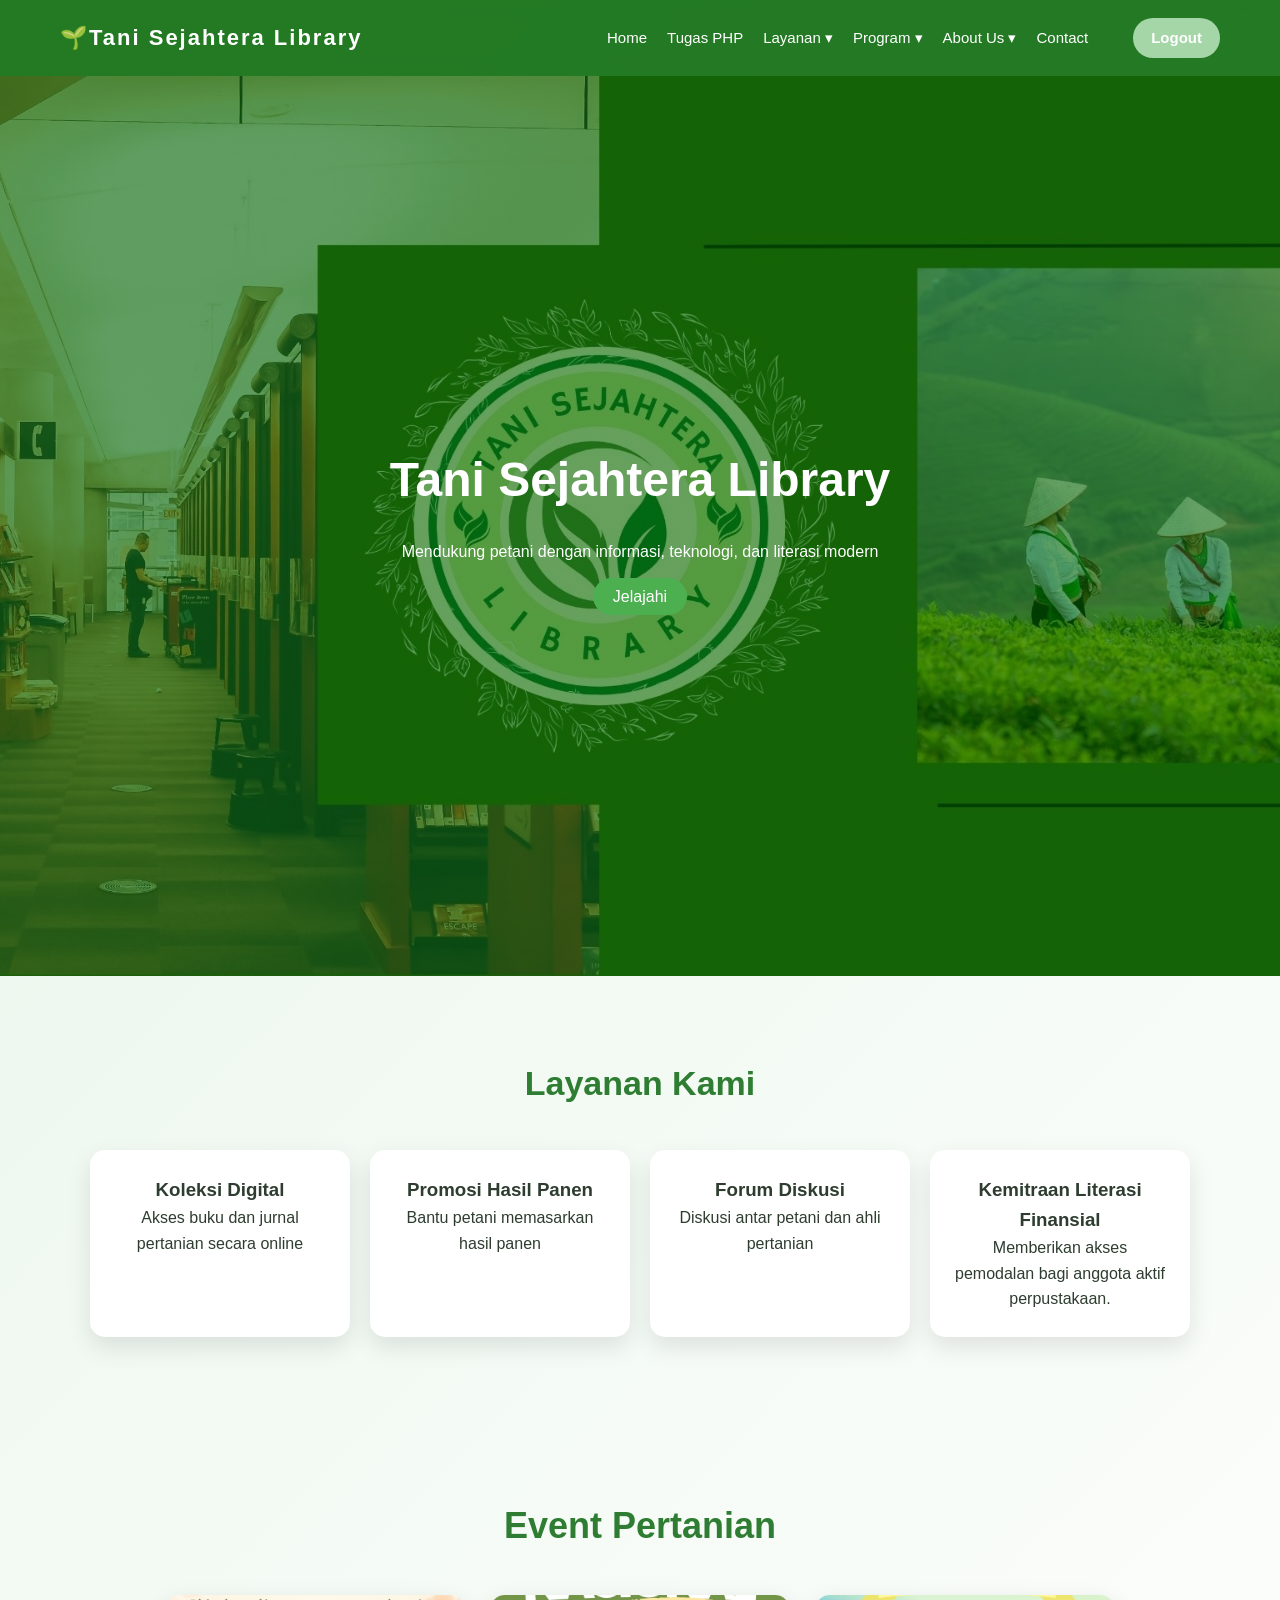
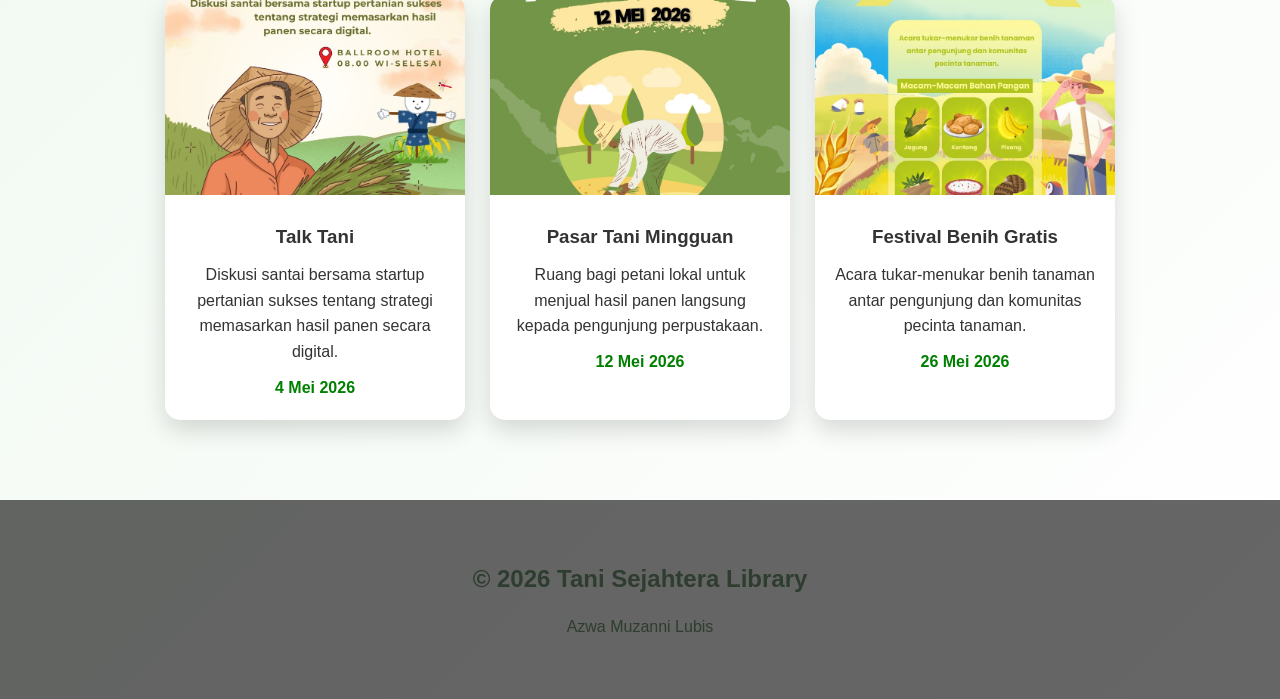
<file: index.html>
<!DOCTYPE html>
<html lang="id">
<head>
<meta charset="UTF-8">
<meta name="viewport" content="width=device-width, initial-scale=1.0">
<title>Tani Sejahtera Library - Home</title>

<link rel="stylesheet" href="css/style.css">
</head>

<body>

<script src="js/script.js"></script>
<script>
    checkLogin();
</script>

<!-- NAVBAR -->
<header>
    <div class="logo">🌱Tani Sejahtera Library</div>

    <nav>
        <a href="index.html">Home</a>

        <a href="tugas-hari.html">Tugas PHP</a>

        <!-- LAYANAN -->
        <div class="dropdown">
            <a href="#" class="dropbtn">Layanan ▾</a>
            <div class="dropdown-content">
                <a href="#">Koleksi Digital</a>
                <a href="#">Promosi Hasil Panen</a>
                <a href="#">Forum Diskusi</a>
                <a href="#">Kemitraan Literasi Finansial</a>
            </div>
        </div>

        <!-- PROGRAM -->
        <div class="dropdown">
            <a href="#" class="dropbtn">Program ▾</a>
            <div class="dropdown-content">
                <a href="agenda.html">Agenda</a>
                <a href="kegiatan.html">Aktivitas</a>
            </div>
        </div>

        <!-- ABOUT -->
        <div class="dropdown">
            <a href="#" class="dropbtn">About Us ▾</a>
            <div class="dropdown-content">
                <a href="tentangperpus.html">Tentang Perpustakaan</a>
                <a href="cv.html">Tentang Pengelola</a>
            </div>
        </div>

        <a href="contact.html">Contact</a>
        <a href="#" onclick="logout()" class="login-btn">Logout</a>
    </nav>
</header>

<!-- HERO -->
<section class="hero-modern">
    <div class="hero-content">
        <h1>Tani Sejahtera Library</h1>
        <p>Mendukung petani dengan informasi, teknologi, dan literasi modern</p>
        <a href="#layanan" class="btn">Jelajahi</a>
    </div>
</section>

<!-- LAYANAN -->
<section id="layanan">
    <h2>Layanan Kami</h2>

    <div class="card-container">
        <div class="card">
            <h3>Koleksi Digital</h3>
            <p>Akses buku dan jurnal pertanian secara online</p>
        </div>

        <div class="card">
            <h3>Promosi Hasil Panen</h3>
            <p>Bantu petani memasarkan hasil panen</p>
        </div>

        <div class="card">
            <h3>Forum Diskusi</h3>
            <p>Diskusi antar petani dan ahli pertanian</p>
        </div>
        
        <div class="card">
            <h3>Kemitraan Literasi Finansial</h3>
            <p>Memberikan akses pemodalan bagi anggota aktif perpustakaan.</p>
        </div>
    </div>
</section>

<!-- EVENT -->
<section id="event">
    <h2>Event Pertanian</h2>

    <div class="event-container">
   
        <!-- EVENT 1 -->
        <div class="event-card">
            <img src="talk-tani.jpg" alt="Talk Tani">
            <div class="event-content">
                <h3>Talk Tani</h3>
                <p>
                    Diskusi santai bersama startup pertanian sukses 
                    tentang strategi memasarkan hasil panen secara digital.
                </p>
                <span>4 Mei 2026</span>
            </div>
        </div>

        <!-- EVENT 2 -->
        <div class="event-card">
            <img src="pasar-tani.jpg" alt="Pasar Tani">
            <div class="event-content">
                <h3>Pasar Tani Mingguan</h3>
                <p>
                    Ruang bagi petani lokal untuk menjual hasil panen 
                    langsung kepada pengunjung perpustakaan.
                </p>
                <span>12 Mei 2026</span>
            </div>
        </div>

        <!-- EVENT 3 -->
        <div class="event-card">
            <img src="benih.jpg" alt="Festival Benih">
            <div class="event-content">
                <h3>Festival Benih Gratis</h3>
                <p>
                    Acara tukar-menukar benih tanaman antar pengunjung 
                    dan komunitas pecinta tanaman.
                </p>
                <span>26 Mei 2026</span>
            </div>
        </div>

    </div>
</section>

<footer>
    <h3>© 2026 Tani Sejahtera Library</h3>
    <p>Azwa Muzanni Lubis</p>
</footer>

</body>
</html>
</file>
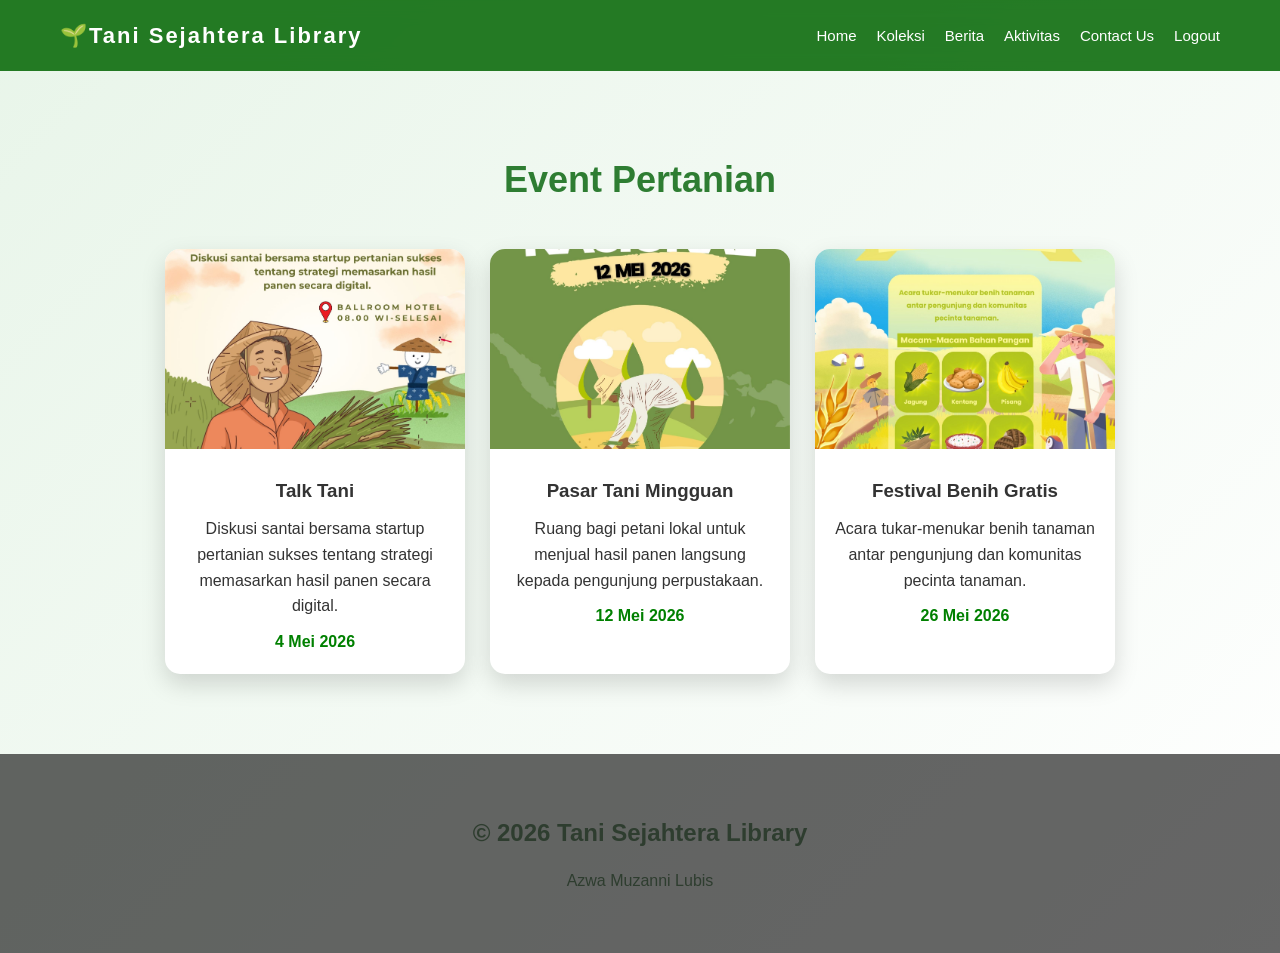
<file: agenda.html>
<!DOCTYPE html>
<html lang="id">
<head>
    <meta charset="UTF-8">
    <title>Kegiatan - Tani Sejahtera Library</title>
    <meta name="viewport" content="width=device-width, initial-scale=1.0">
    <link rel="stylesheet" href="css/style.css">
</head>
<body>

<script src="js/script.js"></script>
<script>
    checkLogin();
</script>

<!-- NAVBAR -->
<header>
    <div class="logo">🌱Tani Sejahtera Library</div>
    <nav>
        <a href="index.html">Home</a>
        <a href="#">Koleksi</a>
        <a href="#">Berita</a>
        <a href="kegiatan.html">Aktivitas</a>
        <a href="contact.html">Contact Us</a>
        <a href="#" onclick="logout()">Logout</a>
    </nav>
</header>

<!-- EVENT -->
<section id="event">
    <h2>Event Pertanian</h2>

    <div class="event-container">
   
        <!-- EVENT 1 -->
        <div class="event-card">
            <img src="talk-tani.jpg" alt="Talk Tani">
            <div class="event-content">
                <h3>Talk Tani</h3>
                <p>
                    Diskusi santai bersama startup pertanian sukses 
                    tentang strategi memasarkan hasil panen secara digital.
                </p>
                <span>4 Mei 2026</span>
            </div>
        </div>

        <!-- EVENT 2 -->
        <div class="event-card">
            <img src="pasar-tani.jpg" alt="Pasar Tani">
            <div class="event-content">
                <h3>Pasar Tani Mingguan</h3>
                <p>
                    Ruang bagi petani lokal untuk menjual hasil panen 
                    langsung kepada pengunjung perpustakaan.
                </p>
                <span>12 Mei 2026</span>
            </div>
        </div>

        <!-- EVENT 3 -->
        <div class="event-card">
            <img src="benih.jpg" alt="Festival Benih">
            <div class="event-content">
                <h3>Festival Benih Gratis</h3>
                <p>
                    Acara tukar-menukar benih tanaman antar pengunjung 
                    dan komunitas pecinta tanaman.
                </p>
                <span>26 Mei 2026</span>
            </div>
        </div>

    </div>
</section>

<footer>
    <h3>© 2026 Tani Sejahtera Library</h3>
    <p>Azwa Muzanni Lubis</p>
</footer>

</body>
</html>
</file>
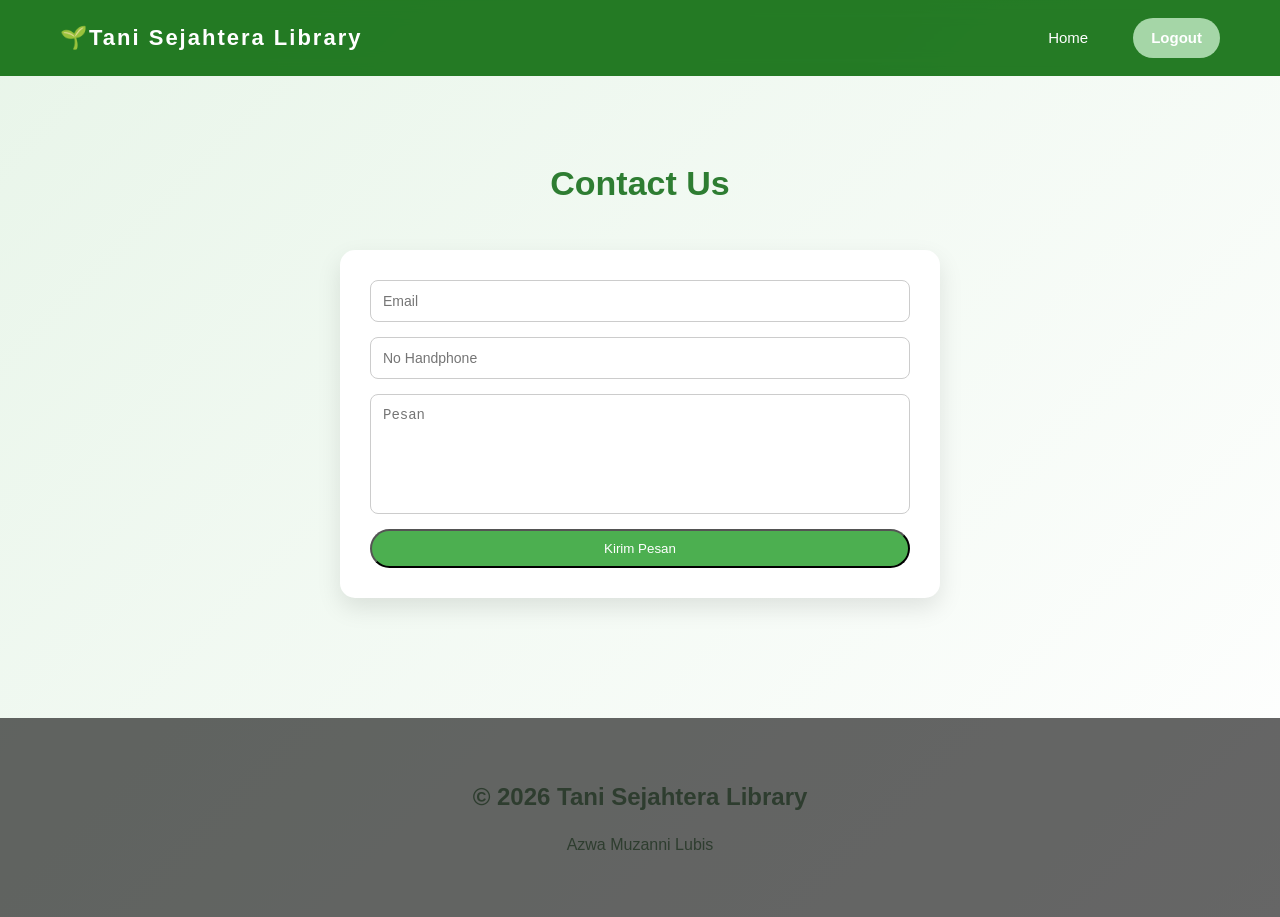
<file: contact.html>
<!DOCTYPE html>
<html lang="id">
<head>
<meta charset="UTF-8">
<title>Contact Us</title>
<meta name="viewport" content="width=device-width, initial-scale=1.0">

<link rel="stylesheet" href="css/style.css">
</head>
<body>

<script src="js/script.js"></script>
<script>
    function kirimPesan() {
        alert("Pesan berhasil dikirim!");
    }
</script>

<!-- NAVBAR -->
<header>
    <div class="logo">🌱Tani Sejahtera Library</div>
    <nav>
        <a href="index.html">Home</a>
        <a href="#" onclick="logout()" class="login-btn">Logout</a>
    </nav>
</header>

<!-- CONTACT -->
<section class="contact">
    <h2>Contact Us</h2>

    <div class="contact-container">
        <form class="contact-form" onsubmit="event.preventDefault(); kirimPesan();">

            <input type="email" placeholder="Email" required>
            <input type="text" placeholder="No Handphone" required>
            <textarea placeholder="Pesan" required></textarea>

            <button type="submit" class="btn">Kirim Pesan</button>

        </form>
    </div>
</section>

<!-- FOOTER -->
<footer>
    <h3>© 2026 Tani Sejahtera Library</h3>
    <p>Azwa Muzanni Lubis</p>
</footer>

</body>
</html>
</file>
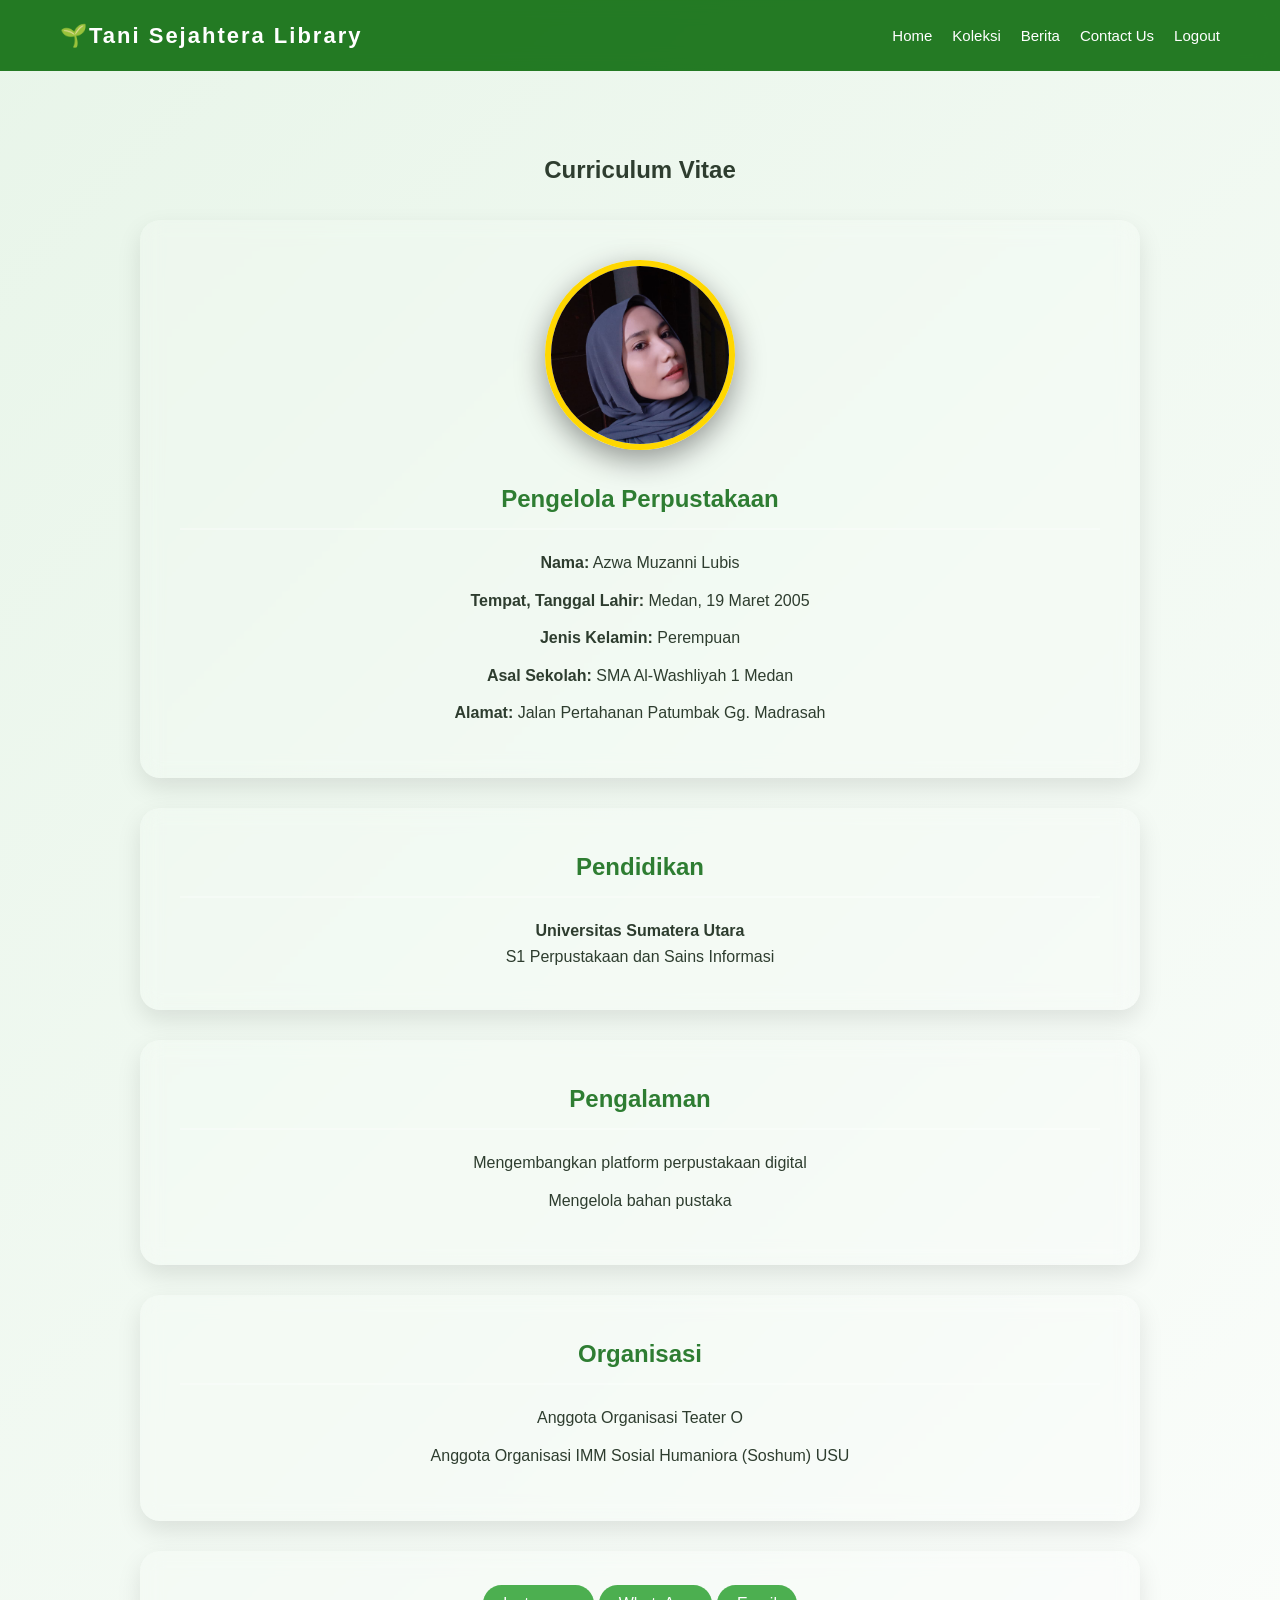
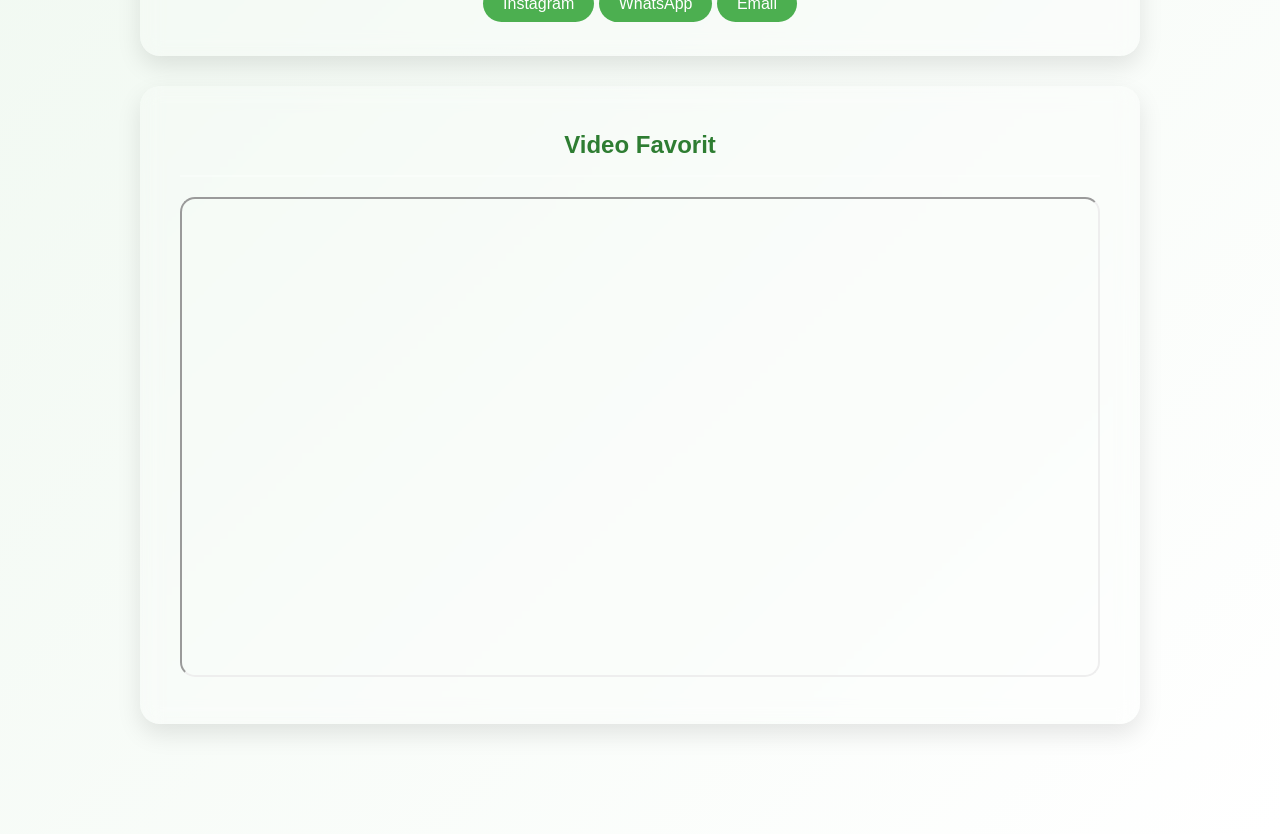
<file: cv.html>
<!DOCTYPE html>
<html lang="id">
<head>
    <meta charset="UTF-8">
    <title>Curriculum Vitae - Azwa</title>
    <meta name="viewport" content="width=device-width, initial-scale=1.0">
    <link rel="stylesheet" href="css/style.css">
</head>
<body>

    <script src="js/script.js"></script>
<script>
    checkLogin();
</script>
    
<header>
    <div class="logo">🌱Tani Sejahtera Library</div>
    <nav>
        <a href="index.html">Home</a>
        <a href="#">Koleksi</a>
        <a href="#">Berita</a>
        <a href="contact.html">Contact Us</a>
<a href="#" onclick="logout()">Logout</a>
    </nav>
</header>

<section class="cv">
    <h1>Curriculum Vitae</h1>

    <!-- PROFIL -->
    <section class="card">
        <img src="azwa.jpg" class="profil-img">

        <h2><b>Pengelola Perpustakaan</b></h2>

        <ul>
            <li><b>Nama:</b> Azwa Muzanni Lubis</li>
            <li><b>Tempat, Tanggal Lahir:</b> Medan, 19 Maret 2005</li>
            <li><b>Jenis Kelamin:</b> Perempuan</li>
            <li><b>Asal Sekolah:</b> SMA Al-Washliyah 1 Medan</li>
            <li><b>Alamat:</b> Jalan Pertahanan Patumbak Gg. Madrasah</li>
        </ul>
    </section>

    <!-- PENDIDIKAN -->
    <section class="card">
        <h2>Pendidikan</h2>
        <p><b>Universitas Sumatera Utara</b></p>
        <p>S1 Perpustakaan dan Sains Informasi</p>
    </section>

    <!-- PENGALAMAN -->
    <section class="card">
        <h2>Pengalaman</h2>
        <ul>
            <li>Mengembangkan platform perpustakaan digital</li>
            <li>Mengelola bahan pustaka</li>
        </ul>
    </section>

<!-- PENGALAMAN ORGANISASI-->
    <section class="card">
        <h2>Organisasi</h2>
        <ul>
            <li>Anggota Organisasi Teater O</li>
            <li>Anggota Organisasi IMM Sosial Humaniora (Soshum) USU</li>
        </ul>
    </section>
    
    <!-- KONTAK -->
    <section class="card">
        <a href="https://www.instagram.com/azwamuzanni" target="_blank" class="btn">Instagram</a>
        <a href="https://wa.me/6282181183843" target="_blank" class="btn">WhatsApp</a>
        <a href="mailto:azwamuzanilubis@gmail.com" class="btn">Email</a>
    </section>

    <!-- VIDEO -->
    <section class="card">
        <h2>Video Favorit</h2>
        <div class="video-container">
            <iframe 
                src="https://www.youtube.com/embed/NSAOrGb9orM"
                allowfullscreen>
            </iframe>
        </div>
    </section>

</section>

</body>
</html>
</file>
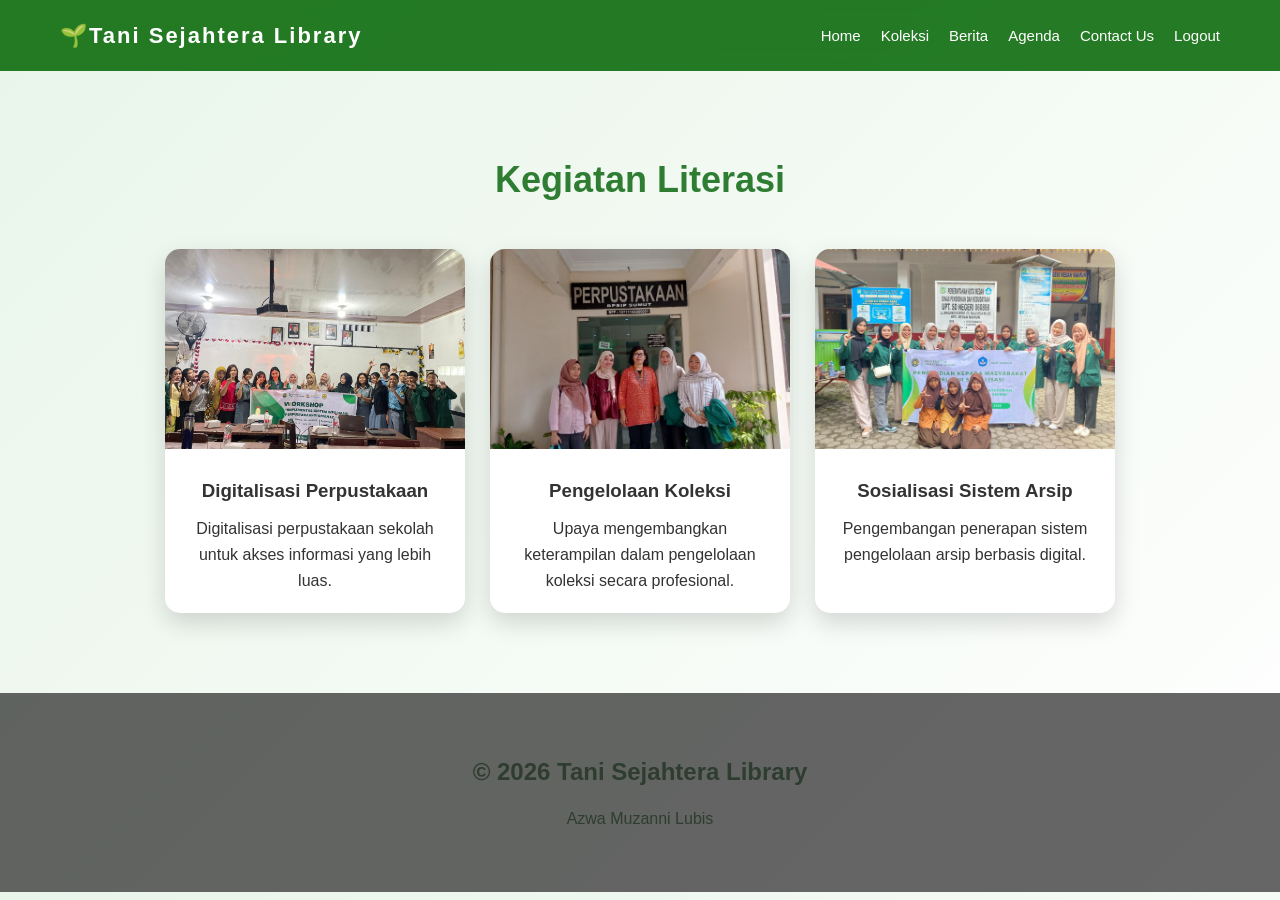
<file: kegiatan.html>
<!DOCTYPE html>
<html lang="id">
<head>
    <meta charset="UTF-8">
    <title>Kegiatan - Tani Sejahtera Library</title>
    <meta name="viewport" content="width=device-width, initial-scale=1.0">
    <link rel="stylesheet" href="css/style.css">
</head>
<body>

<script src="js/script.js"></script>
<script>
    checkLogin();
</script>

<!-- NAVBAR -->
<header>
    <div class="logo">🌱Tani Sejahtera Library</div>
    <nav>
        <a href="index.html">Home</a>
        <a href="#">Koleksi</a>
        <a href="#">Berita</a>
        <a href="agenda.html">Agenda</a>
        <a href="contact.html">Contact Us</a>
        <a href="#" onclick="logout()">Logout</a>
    </nav>
</header>

<!-- KEGIATAN -->
<section id="event">
    <h2>Kegiatan Literasi</h2>

    <div class="event-container">

        <!-- KEGIATAN 1 -->
        <div class="event-card">
            <img src="literasi1.jpg" alt="">
            <div class="event-content">
                <h3>Digitalisasi Perpustakaan</h3>
                <p>Digitalisasi perpustakaan sekolah untuk akses informasi yang lebih luas.</p>
            </div>
        </div>

        <!-- KEGIATAN 2 -->
        <div class="event-card">
            <img src="literasi2.jpg" alt="">
            <div class="event-content">
                <h3>Pengelolaan Koleksi</h3>
                <p>Upaya mengembangkan keterampilan dalam pengelolaan koleksi secara profesional.</p>
            </div>
        </div>

        <!-- KEGIATAN 3 -->
        <div class="event-card">
            <img src="literasi3.jpg" alt="">
            <div class="event-content">
                <h3>Sosialisasi Sistem Arsip</h3>
                <p>Pengembangan penerapan sistem pengelolaan arsip berbasis digital.</p>
            </div>
        </div>

    </div>
</section>

<footer>
    <h3>© 2026 Tani Sejahtera Library</h3>
    <p>Azwa Muzanni Lubis</p>
</footer>

</body>
</html>
</file>
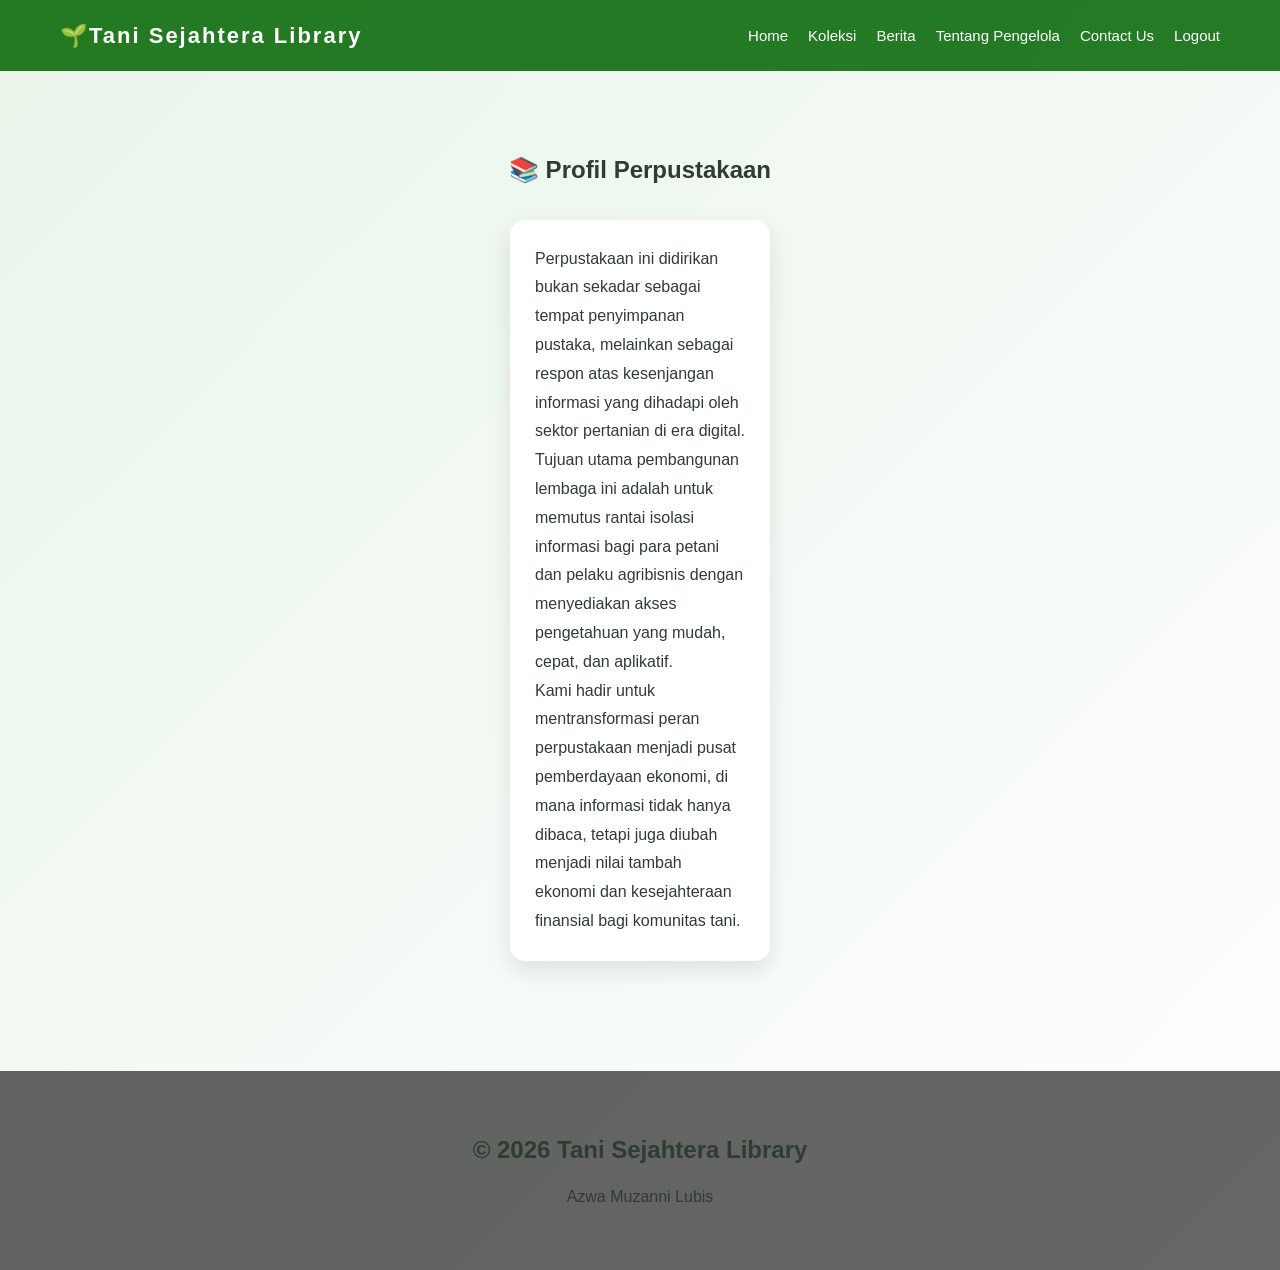
<file: tentangperpus.html>
<!DOCTYPE html>
<html lang="id">
<head>
    <meta charset="UTF-8">
    <title>Tentang Perpustakaan</title>
    <meta name="viewport" content="width=device-width, initial-scale=1.0">
    <link rel="stylesheet" href="css/style.css">
</head>
<body>

    <script src="js/script.js"></script>
<script>
    checkLogin();
</script>
    
<header>
    <div class="logo">🌱Tani Sejahtera Library</div>
    <nav>
        <a href="index.html">Home</a>
        <a href="#">Koleksi</a>
        <a href="#">Berita</a>
        <a href="cv.html">Tentang Pengelola</a>
        <a href="contact.html">Contact Us</a>
<a href="#" onclick="logout()">Logout</a>
    </nav>
</header>

<section class="about">
    <h1>📚 Profil Perpustakaan</h1>

    <div class="card about-card">
        <p>
            Perpustakaan ini didirikan bukan sekadar sebagai tempat penyimpanan pustaka,
            melainkan sebagai respon atas kesenjangan informasi yang dihadapi oleh sektor pertanian di era digital.
        </p>

        <p>
            Tujuan utama pembangunan lembaga ini adalah untuk memutus rantai isolasi informasi 
            bagi para petani dan pelaku agribisnis dengan menyediakan akses pengetahuan 
            yang mudah, cepat, dan aplikatif.
        </p>

        <p>
            Kami hadir untuk mentransformasi peran perpustakaan menjadi pusat pemberdayaan ekonomi, 
            di mana informasi tidak hanya dibaca, tetapi juga diubah menjadi nilai tambah ekonomi 
            dan kesejahteraan finansial bagi komunitas tani.
        </p>
    </div>
</section>

<footer>
    <h3>© 2026 Tani Sejahtera Library</h3>
    <p>Azwa Muzanni Lubis</p>
</footer>

</body>
</html>
</file>
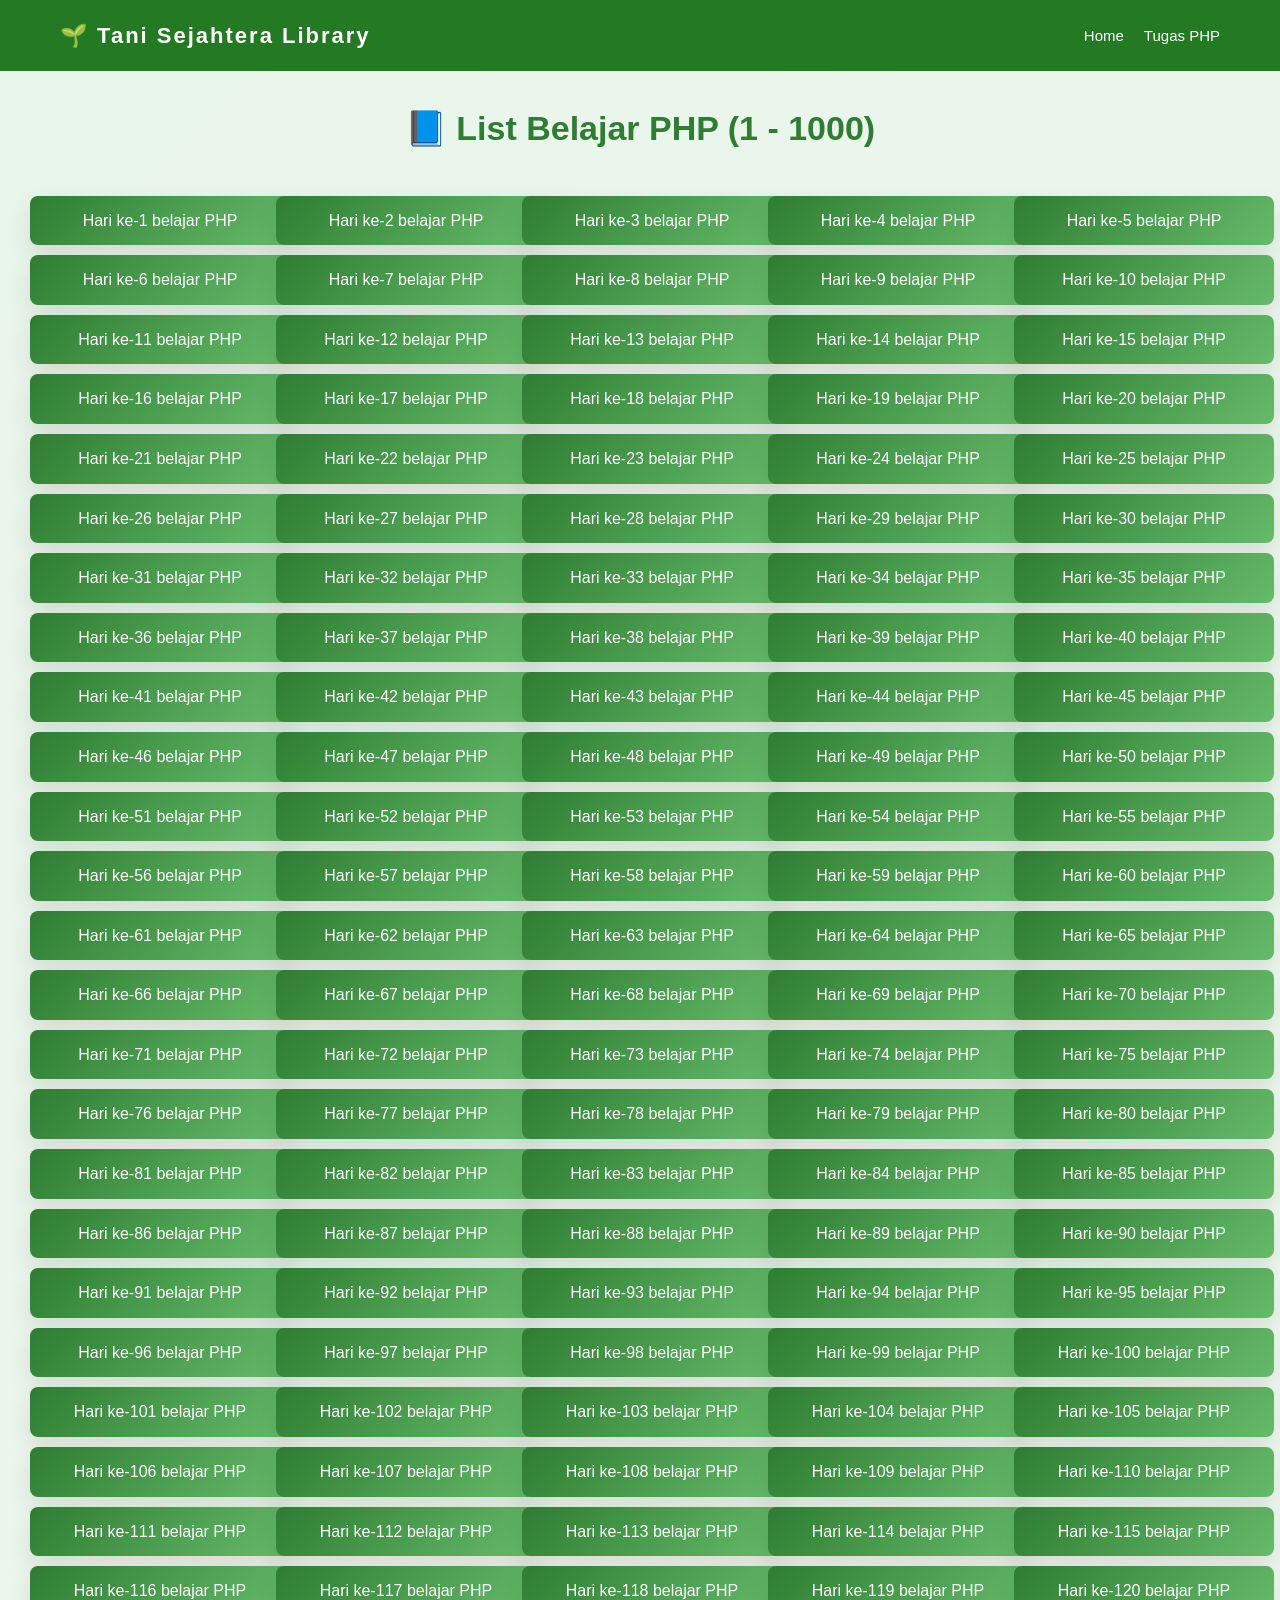
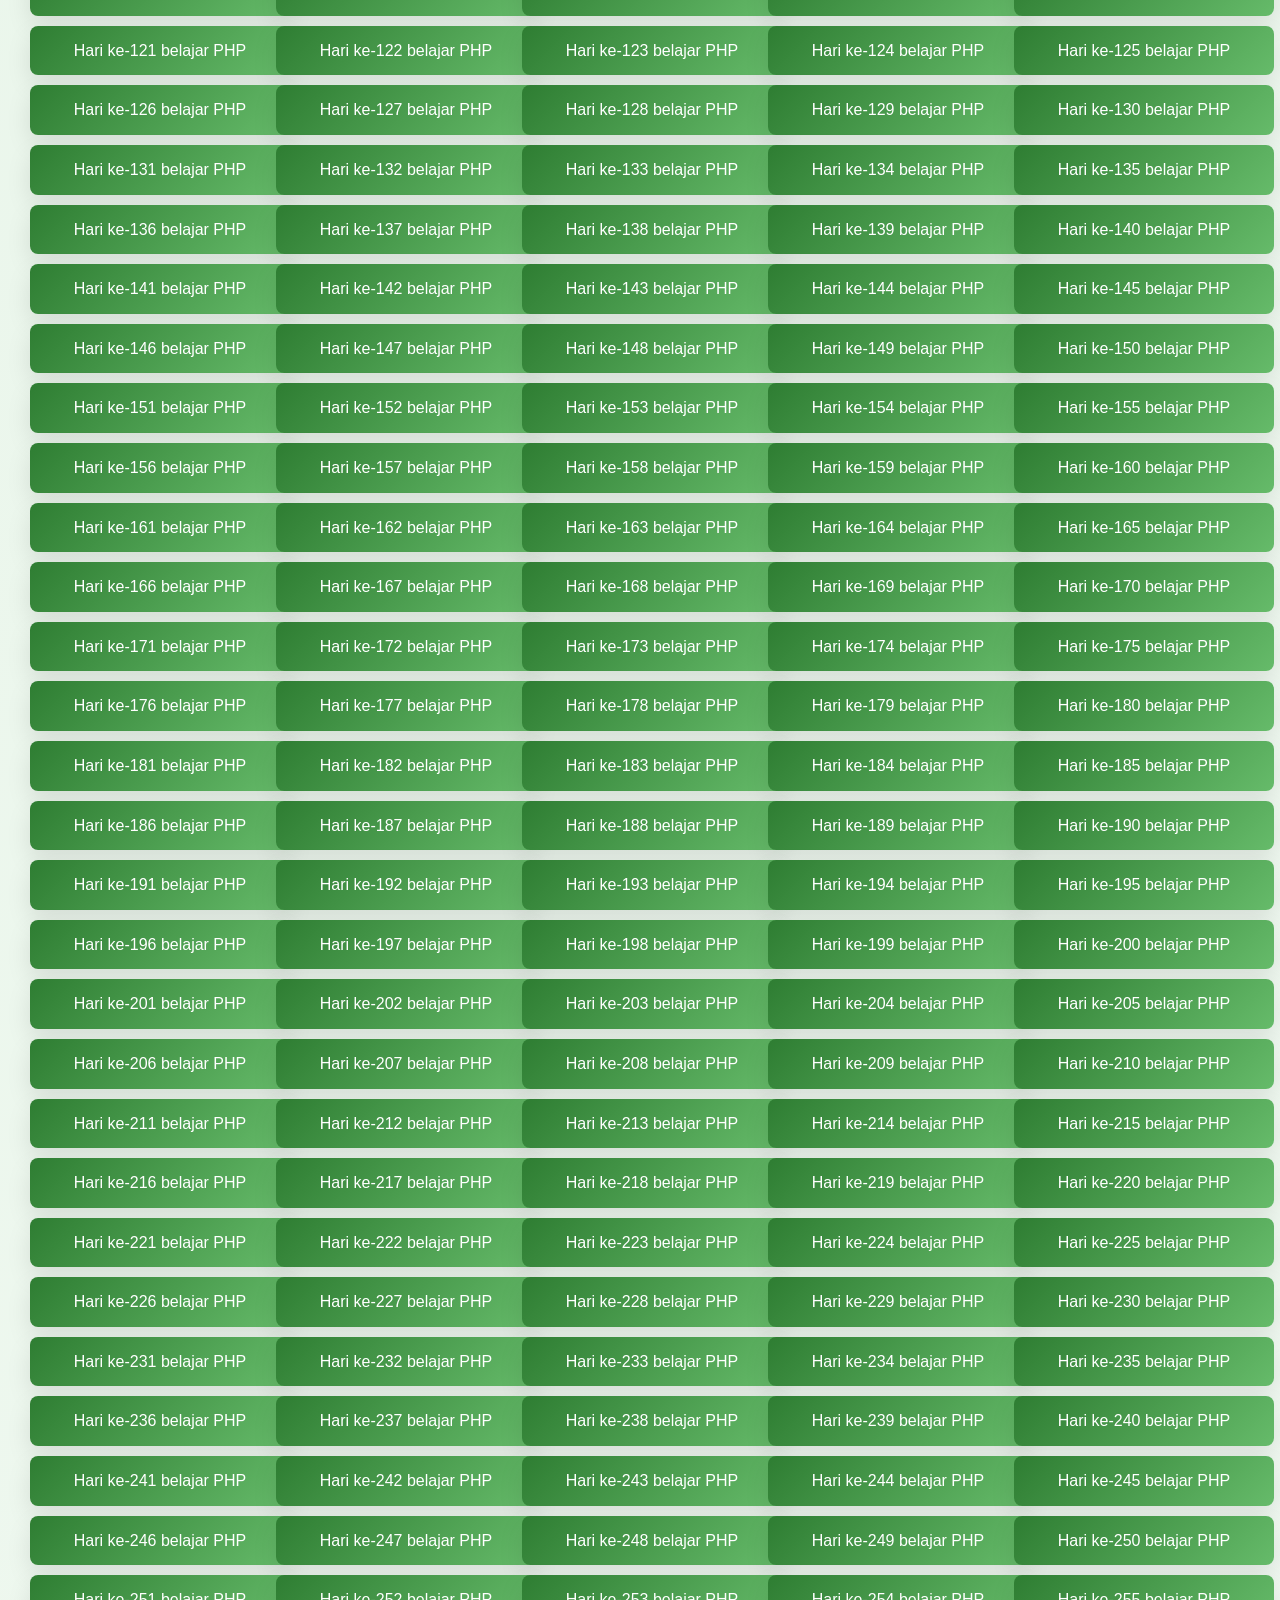
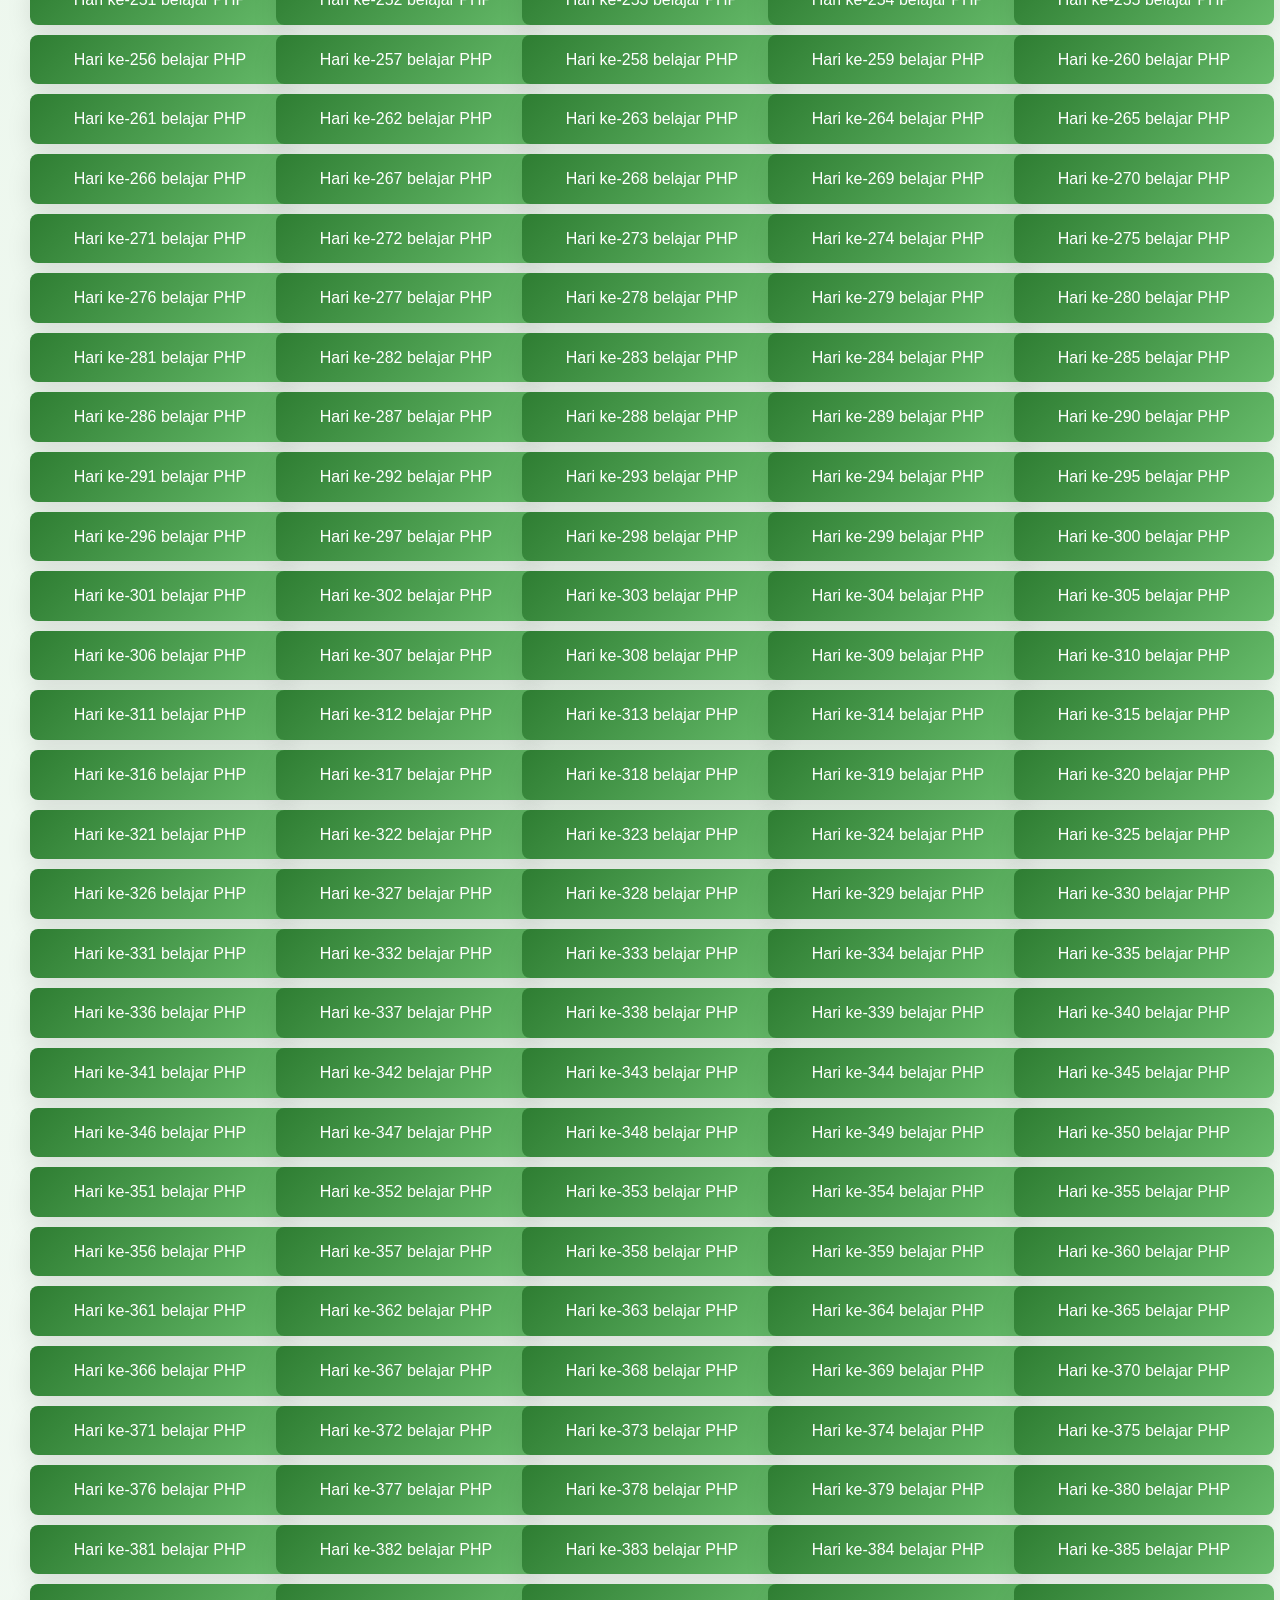
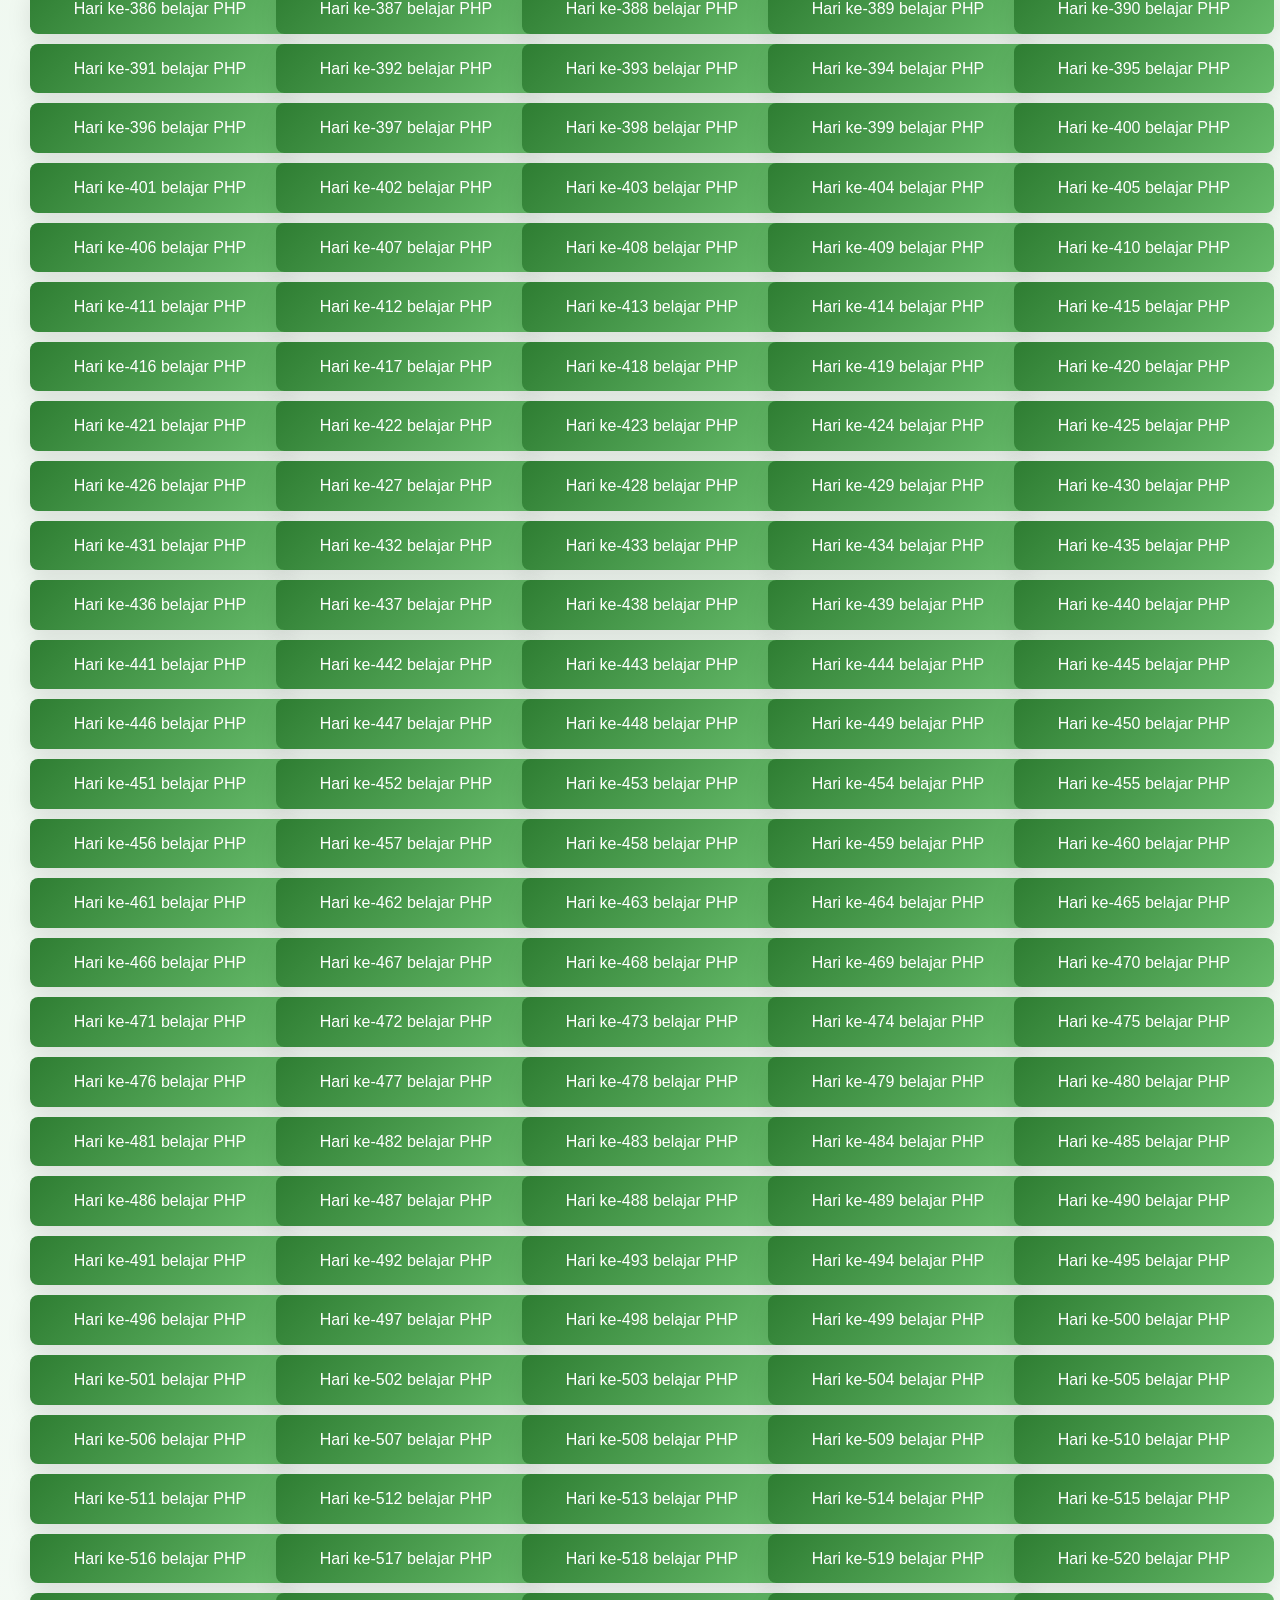
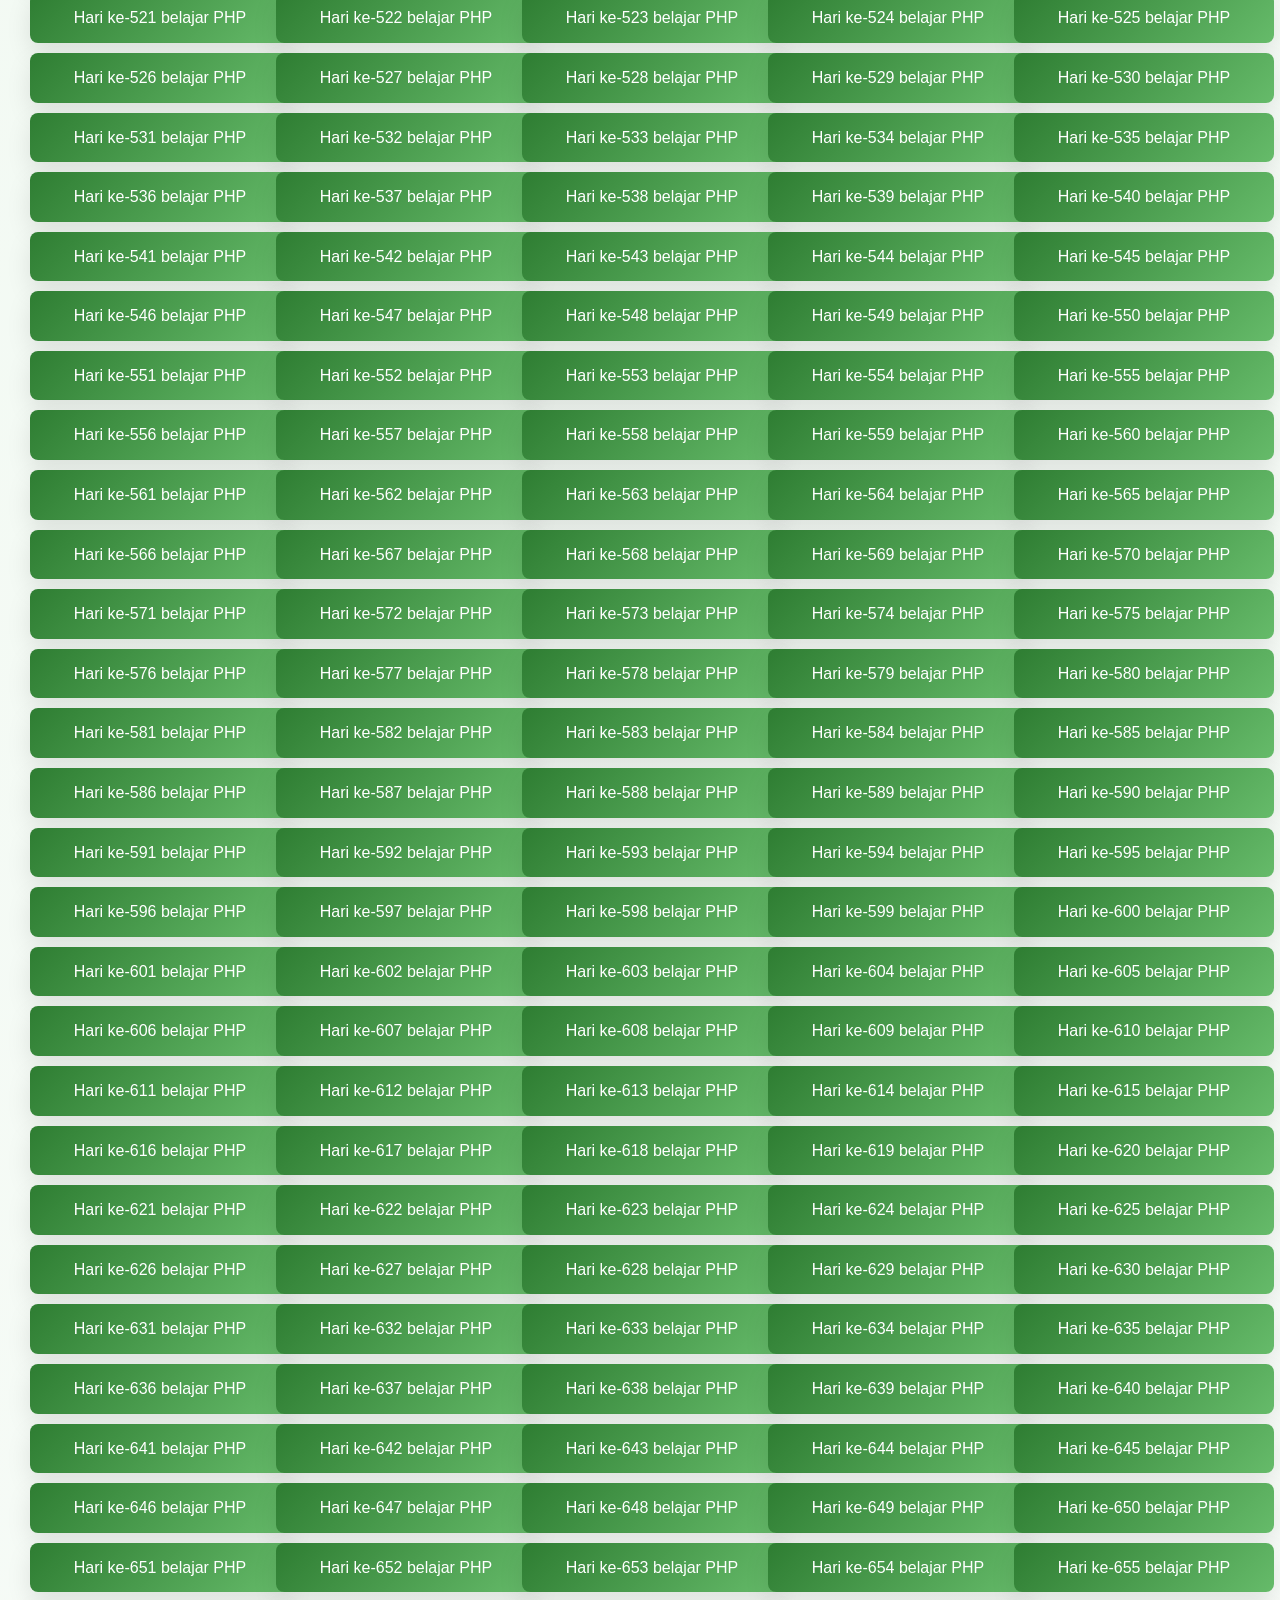
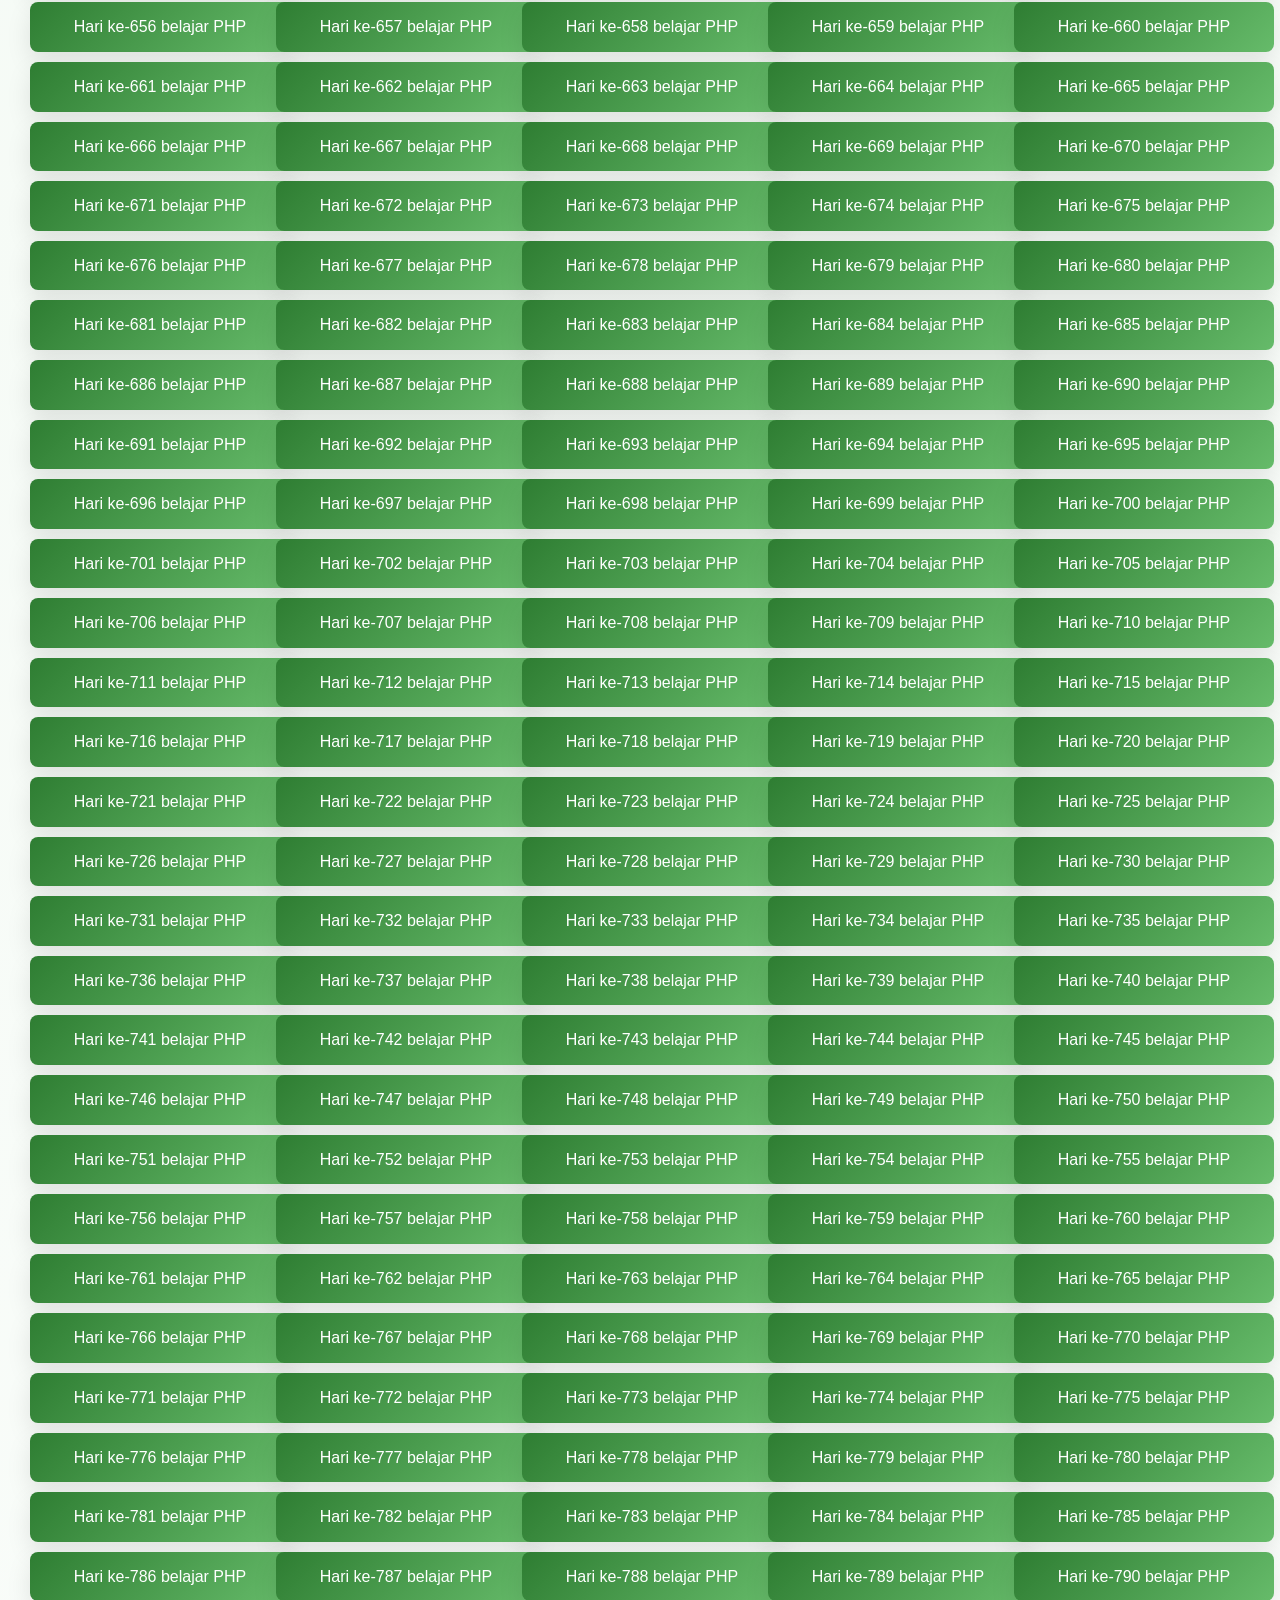
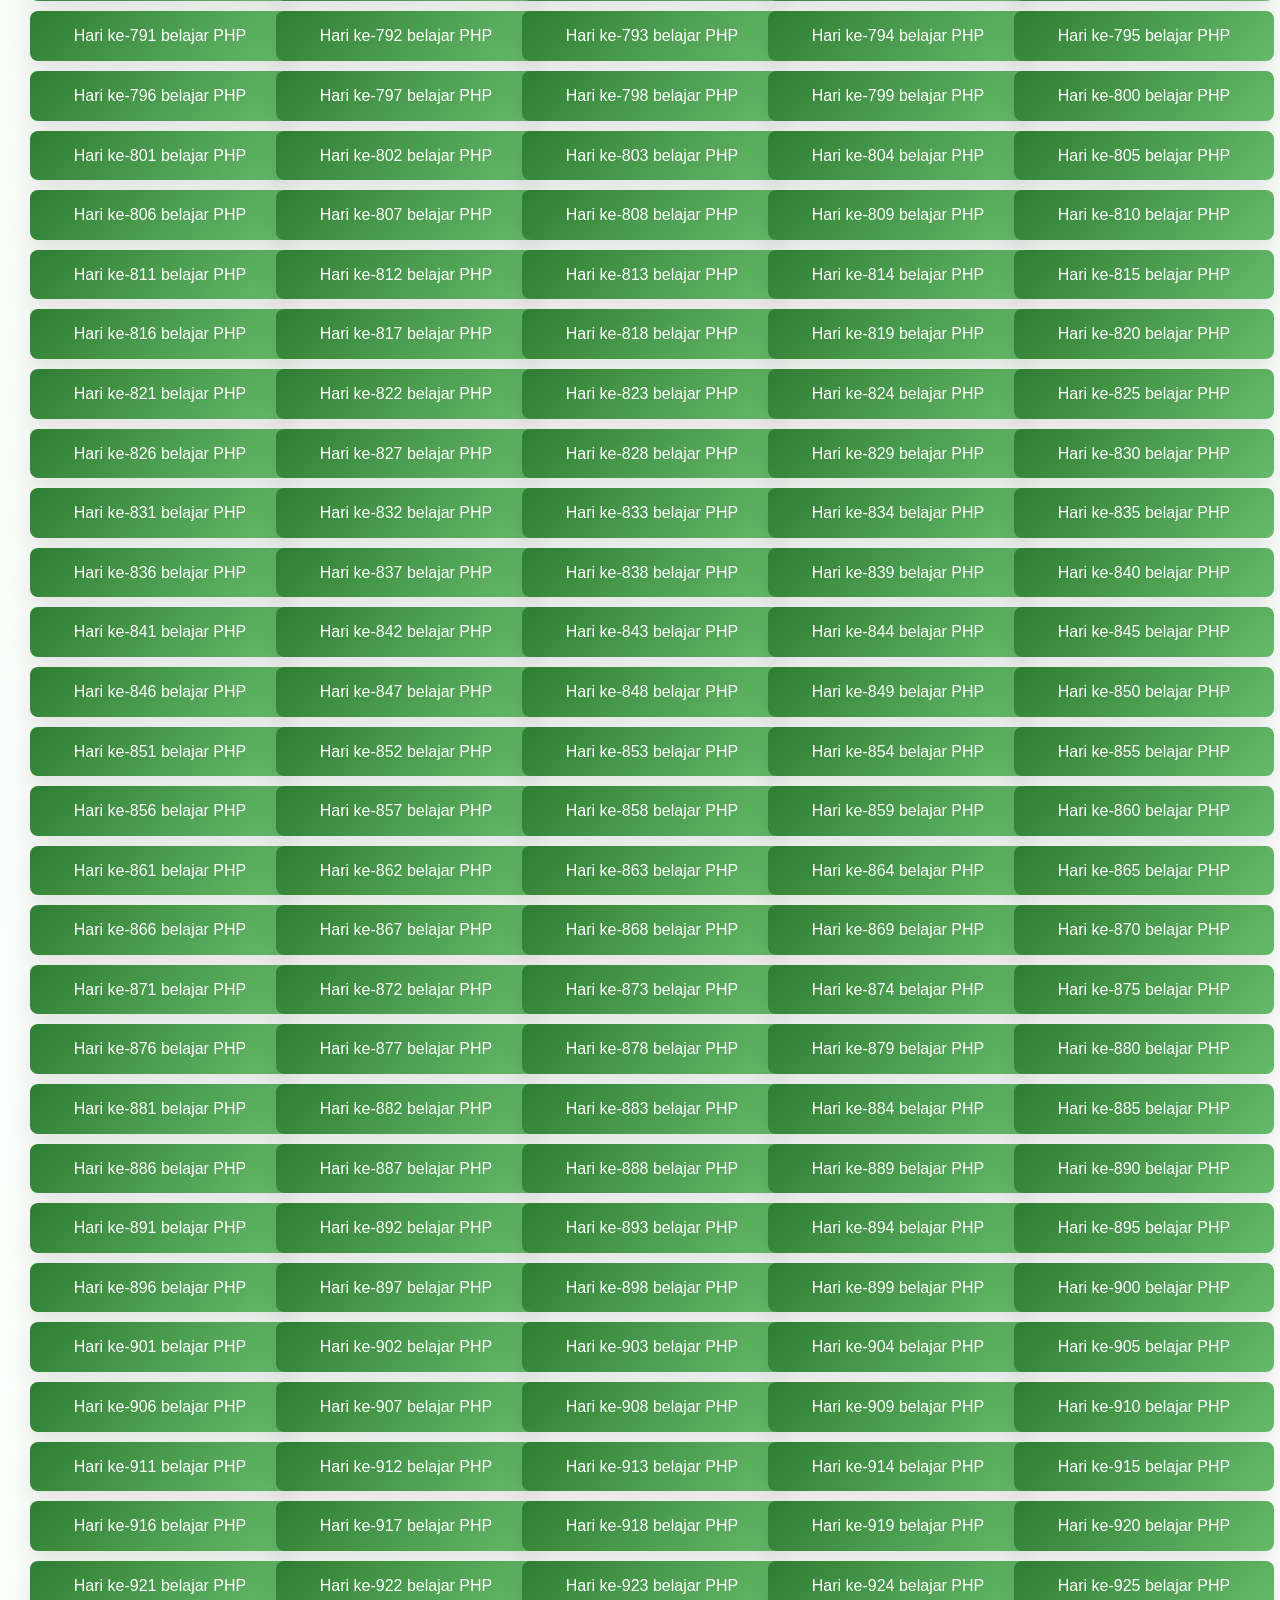
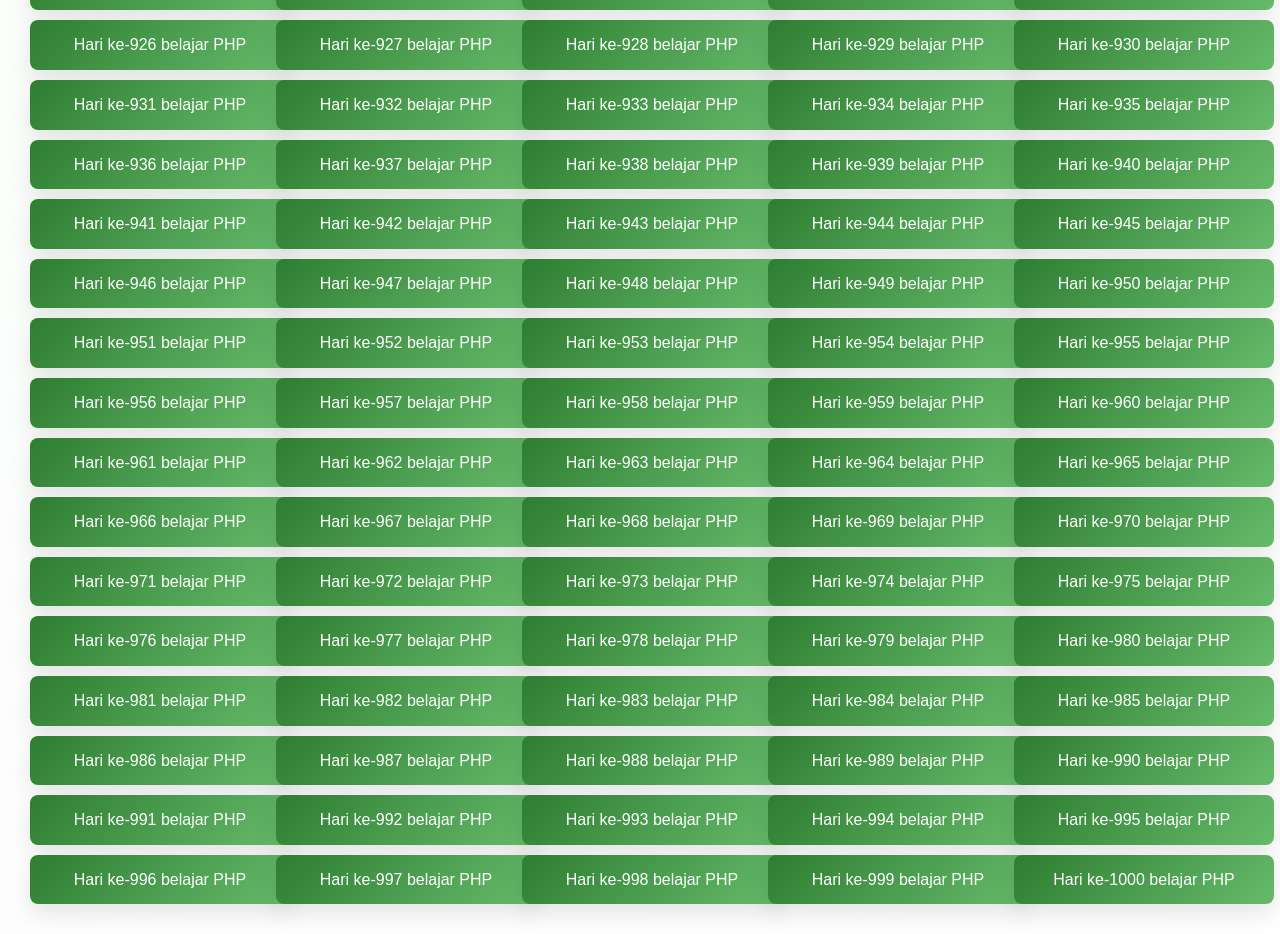
<file: tugas-hari.html>
<!DOCTYPE html>
<html lang="id">
<head>
    <meta charset="UTF-8">
    <title>Tugas Hari Belajar</title>
    <meta name="viewport" content="width=device-width, initial-scale=1.0">

    <link rel="stylesheet" href="css/style.css">

    <style>
        .container-tugas {
            padding: 30px;
        }

        .list {
            display: grid;
            grid-template-columns: repeat(auto-fill, minmax(200px, 1fr));
            gap: 10px;
        }

        .card {
            background: linear-gradient(135deg, #2e7d32, #66bb6a);
            color: white;
            padding: 12px;
            border-radius: 8px;
            text-align: center;
            transition: 0.2s;
        }

        .card:hover {
            transform: scale(1.05);
        }
    </style>
</head>

<body>

<!-- NAVBAR (copy dari index kamu biar konsisten) -->
<header>
    <div class="logo">🌱 Tani Sejahtera Library</div>
    <nav>
        <a href="index.html">Home</a>
        <a href="tugas-hari.html">Tugas PHP</a>
    </nav>
</header>

<section class="container-tugas">
    <h2>📘 List Belajar PHP (1 - 1000)</h2>

    <div class="list" id="listHari"></div>
</section>

<script>
    const container = document.getElementById("listHari");

    for (let i = 1; i <= 1000; i++) {
        const div = document.createElement("div");
        div.className = "card";
        div.innerText = "Hari ke-" + i + " belajar PHP";
        container.appendChild(div);
    }
</script>

</body>
</html>
</file>
<file: css/style.css>
/* ================= RESET ================= */
* {
    margin: 0;
    padding: 0;
    box-sizing: border-box;
}

/* ================= BODY ================= */
body {
    font-family: 'Segoe UI', sans-serif;
    background: linear-gradient(135deg, #e8f5e9, #ffffff);
    color: #2e3d2f;
    line-height: 1.6;
}

/* ================= CONTAINER ================= */
.cv {
    max-width: 1100px;
    margin: auto;
}

/* ================= NAVBAR ================= */
header {
    position: sticky;
    top: 0;
    z-index: 1000;
    padding: 18px 60px;
    display: flex;
    justify-content: space-between;
    align-items: center;

    background: rgba(0, 100, 0, 0.85);
    backdrop-filter: blur(10px);
}

.logo {
    font-size: 22px;
    font-weight: bold;
    letter-spacing: 2px;
    color: #ffffff;
}

nav {
    display: flex;
    align-items: center;
    gap: 20px;
}

nav a {
    color: white;
    text-decoration: none;
    font-size: 15px;
    transition: 0.3s;
    position: relative;
}

/* garis bawah animasi */
nav a::after {
    content: "";
    position: absolute;
    left: 0;
    bottom: -5px;
    width: 0;
    height: 2px;
    background: #a5d6a7;
    transition: 0.3s;
}

nav a:hover::after {
    width: 100%;
}

/* LOGIN BUTTON */
.login-btn {
    background: #a5d6a7;
    padding: 8px 18px;
    border-radius: 30px;
    font-weight: 600;
    margin-left: 25px;
    transition: 0.3s;
}

.login-btn:hover {
    background: #81c784;
    color: white;
}

/* ================= DROPDOWN ================= */
.dropdown {
    position: relative;
}

.dropdown-content {
    position: absolute;
    top: 100%;
    left: 0;

    background: white;
    min-width: 200px;
    border-radius: 10px;

    opacity: 0;
    visibility: hidden;
    transform: translateY(10px);
    transition: 0.3s;

    z-index: 9999;
}

.dropdown-content a {
    display: block;
    padding: 12px;
    color: #2e3d2f;
}

.dropdown-content a:hover {
    background: #e8f5e9;
}

/* HOVER AKTIF */
.dropdown:hover .dropdown-content {
    opacity: 1;
    visibility: visible;
    transform: translateY(0);
}

/* ================= HERO ================= */
.hero-modern {
    width: 100%;
    height: 100vh;

    display: flex;
    justify-content: center;
    align-items: center;
    text-align: center;

    background: 
        linear-gradient(rgba(0,100,0,0.6), rgba(0,100,0,0.6)),
        url('../slidernew.jpg');

    background-size: cover;
    background-position: center;

    color: white;
}

/* TEXT */
.hero-content h1 {
    font-size: 48px;
    margin-bottom: 20px;
}

.hero-content p {
    margin-bottom: 20px;
}

/* BUTTON */
.btn {
    background: #4caf50;
    padding: 10px 20px;
    border-radius: 30px;
    color: white;
    text-decoration: none;
    transition: 0.3s;
}

.btn:hover {
    background: #388e3c;
}

/* ================= SECTION ================= */
section {
    padding: 80px 20px;
    text-align: center;
}

section h2 {
    font-size: 34px;
    margin-bottom: 40px;
    color: #2e7d32;
}

/* ================= CARD ================= */
.card-container {
    display: flex;
    justify-content: center;
    gap: 20px;
    flex-wrap: wrap;
}

.card {
    background: white;
    padding: 25px;
    border-radius: 15px;
    width: 260px;
    box-shadow: 0 10px 25px rgba(0,0,0,0.1);
    transition: 0.3s;
}

.card:hover {
    transform: translateY(-10px);
}

/* ================= EVENT ================= */
#event {
    padding: 80px 20px;
    text-align: center;
}

#event h2 {
    font-size: 36px;
    margin-bottom: 40px;
    color: #2e7d32;
}

/* container */
.event-container {
    display: flex;
    justify-content: center;
    gap: 25px;
    flex-wrap: wrap;
}

/* card */
.event-card {
    width: 300px;
    background: white;
    border-radius: 15px;
    overflow: hidden;
    box-shadow: 0 10px 25px rgba(0,0,0,0.15);
    transition: 0.3s;
}

/* hover efek */
.event-card:hover {
    transform: translateY(-10px);
}

/* gambar */
.event-card img {
    width: 100%;
    height: 200px;
    object-fit: cover;
}

/* isi */
.event-content {
    padding: 20px;
    color: #333;
}

.event-content h3 {
    margin-bottom: 10px;
}

.event-content span {
    display: block;
    margin-top: 10px;
    font-weight: bold;
    color: green;
}
    
/* ================= CV SECTION ================= */

.cv {
    padding: 80px 20px;
    max-width: 1100px; /* lebar seperti laptop */
    margin: auto;
}

/* CARD JADI BESAR & CENTER */
.cv .card {
    width: 100%;
    max-width: 1000px; /* biar gede */
    margin: 30px auto; /* center */
    padding: 40px;
    
    background: rgba(255, 255, 255, 0.15);
    backdrop-filter: blur(10px);
    border-radius: 20px;
}

.card h2 {
    margin-bottom: 20px;
    font-size: 24px;
    border-bottom: 2px solid rgba(255,255,255,0.3);
    padding-bottom: 10px;
}

/* LIST RAPI */
.card ul {
    list-style: none;
}

.card ul li {
    margin-bottom: 12px;
    font-size: 16px;
}

/* FOTO PROFIL PROFESIONAL */
.profil-img {
    width: 190px;
    height: 190px;
    border-radius: 50%;
    object-fit: cover;
    display: block;
    margin: 0 auto 30px;
    border: 6px solid #ffd700;
    box-shadow: 0 10px 30px rgba(0,0,0,0.4);
}

/* KONTAK TOMBOL */
.center .btn {
    margin: 10px;
}

/* VIDEO */
.video-container {
    margin-top: 20px;
}

.video-container iframe {
    width: 100%;
    height: 480px;
    border-radius: 15px;
}

/* CONTACT */
.contact {
    padding: 80px 20px;
    text-align: center;
}

.contact-container {
    max-width: 600px;
    margin: 40px auto;
}

/* FORM */
.contact-form {
    display: flex;
    flex-direction: column;
    gap: 15px;

    background: white;
    padding: 30px;
    border-radius: 15px;

    box-shadow: 0 10px 25px rgba(0,0,0,0.1);
}

/* INPUT */
.contact-form input,
.contact-form textarea {
    padding: 12px;
    border-radius: 8px;
    border: 1px solid #ccc;
    font-size: 14px;
}

/* TEXTAREA */
.contact-form textarea {
    height: 120px;
    resize: none;
}

/* SECTION ABOUT */
.about {
    padding: 80px 20px;
    text-align: center;
}

/* CARD KHUSUS ABOUT */
.about-card {
    max-width: 900px;
    margin: 30px auto;
    text-align: left;
    line-height: 1.8;
}

/* ================= FOOTER ================= */
footer {
    background: rgba(0, 0, 0, 0.6);
    padding: 60px 20px;
    text-align: center;
}

footer h3 {
    font-size: 24px;
    margin-bottom: 15px;
}

footer h4 {
    margin-top: 25px;
    margin-bottom: 10px;
}

/* RESPONSIVE */
@media (max-width: 768px) {

    header {
        padding: 15px 20px;
        flex-direction: column;
    }

    nav {
        margin-top: 10px;
    }

    .hero h1 {
        font-size: 30px;
    }

    .video-container iframe {
        height: 250px;
    }
}

/* ================= RESPONSIVE ================= */
@media (max-width: 768px) {
    header {
        flex-direction: column;
        padding: 20px;
    }

    .hero-content h1 {
        font-size: 30px;
    }
</file>
